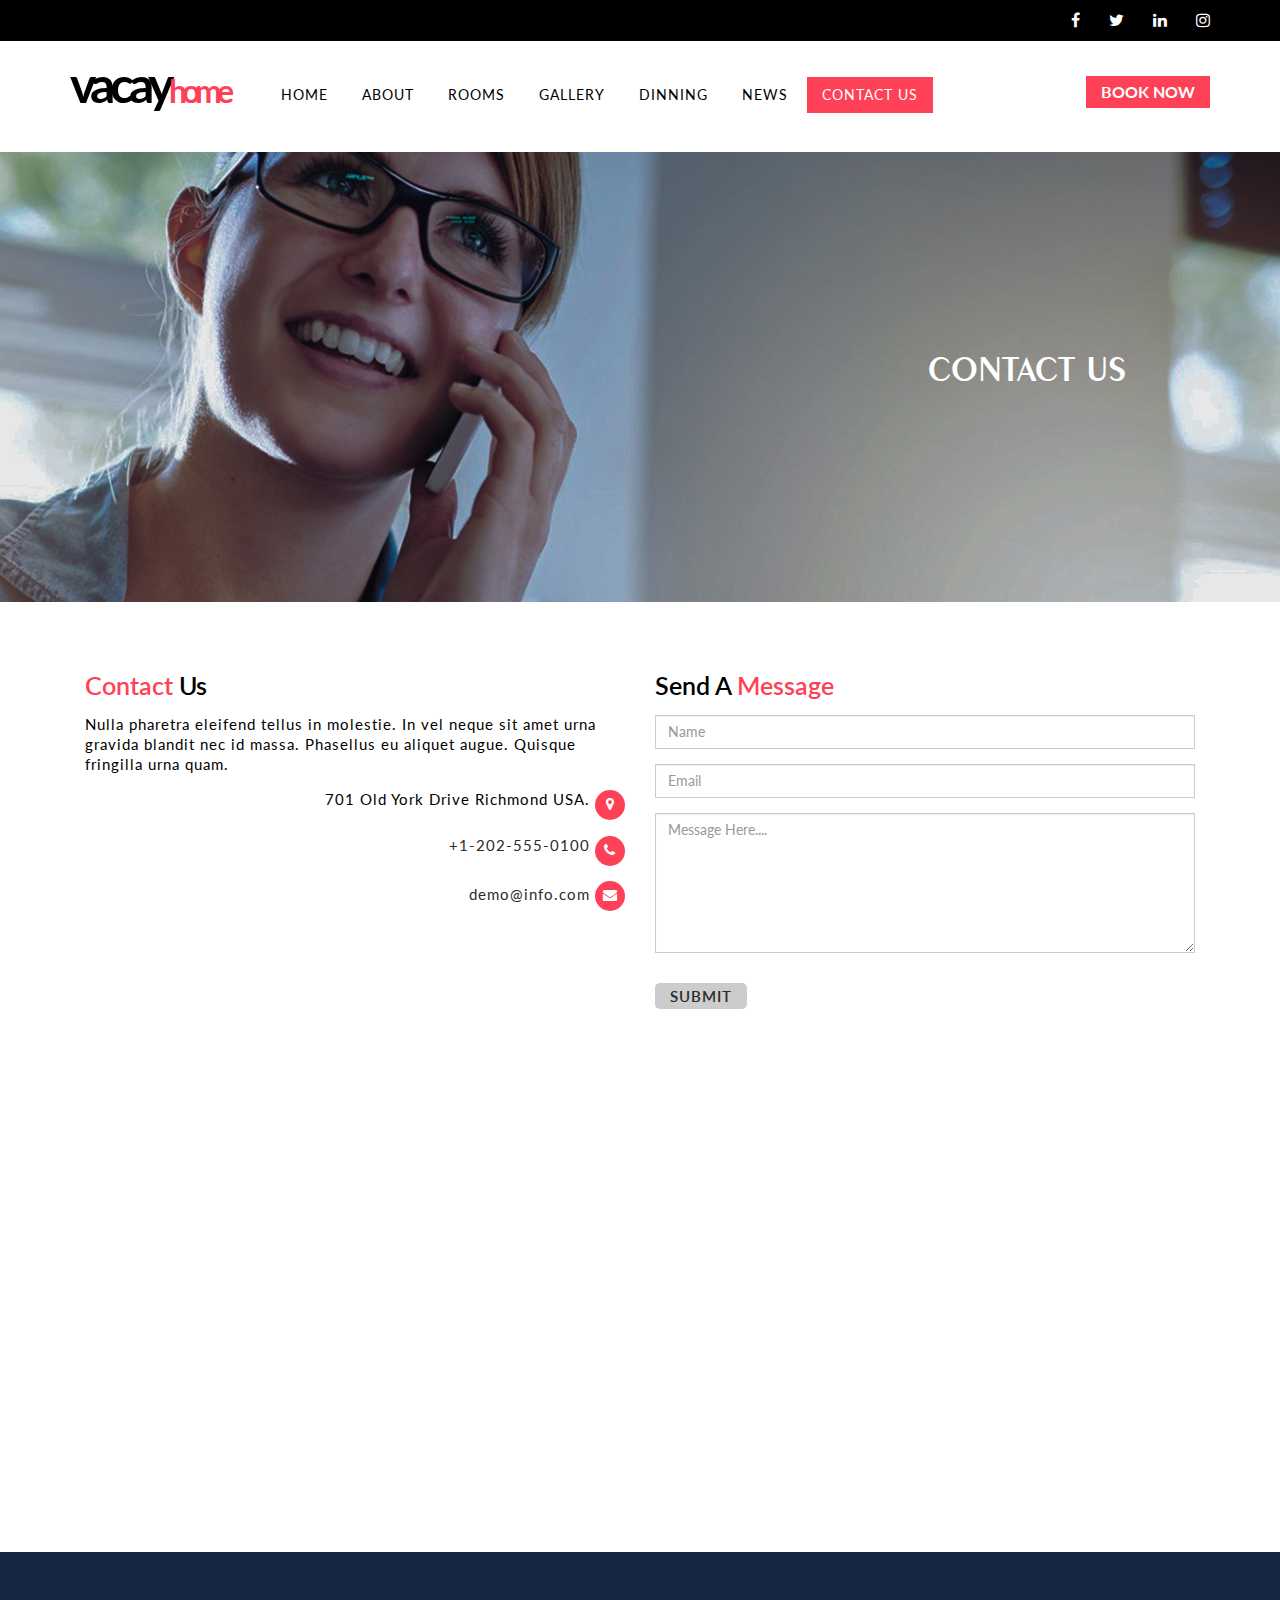
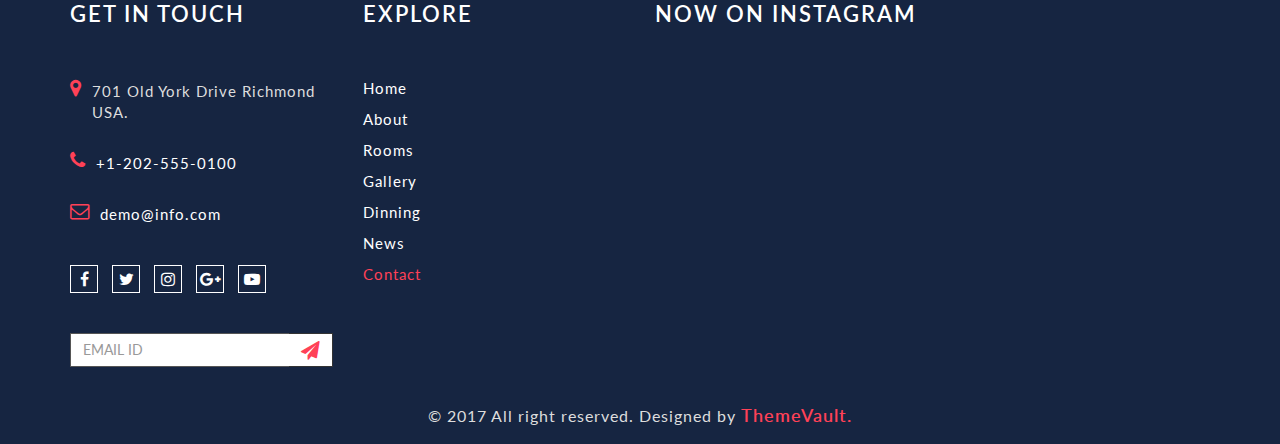
<file: contact.html>
<!--Template Name: vacayhome
File Name: contact.html
Author Name: ThemeVault
Author URI: http://www.themevault.net/
License URI: http://www.themevault.net/license/-->

<!DOCTYPE html>
<html lang="en">
    <head>
        <meta charset="utf-8">
        <meta http-equiv="X-UA-Compatible" content="IE=edge">
        <meta name="viewport" content="width=device-width, initial-scale=1.0">
        <link rel="icon" href="images/icons/favicon.png"/>
        <title>vacayhome</title>

        <!-- Bootstrap core CSS -->
        <link href="css/bootstrap.min.css" rel="stylesheet">
        <link href="font-awesome/css/font-awesome.min.css" rel="stylesheet" type="text/css" />
        <!-- Custom styles for this template -->
        <link href="css/style.css" rel="stylesheet">
        <link href="fonts/antonio-exotic/stylesheet.css" rel="stylesheet">
        <link rel="stylesheet" href="css/lightbox.min.css">
        <link href="css/responsive.css" rel="stylesheet">
        <script src="js/jquery.min.js" type="text/javascript"></script>
        <script src="js/bootstrap.min.js" type="text/javascript"></script>
        <script src="js/lightbox-plus-jquery.min.js" type="text/javascript"></script>
        <script src="js/instafeed.min.js" type="text/javascript"></script>
        <script src="js/custom.js" type="text/javascript"></script>
    </head>
    <body>
        <div id="page">
            <!---header top---->
            <div class="top-header">
                <div class="container">
                    <div class="row">
                        <div class="col-md-6">

                        </div>
                        <div class="col-md-6"><div class="social-grid">
                                <ul class="list-unstyled text-right">
                                    <li><a><i class="fa fa-facebook"></i></a></li>
                                    <li><a><i class="fa fa-twitter"></i></a></li>
                                    <li><a><i class="fa fa-linkedin"></i></a></li>
                                    <li><a><i class="fa fa-instagram"></i></a></li>
                                </ul>
                            </div></div>
                    </div>
                </div>
            </div>
            <!--header--->
            <header class="header-container">
                <div class="container">
                    <div class="top-row">
                        <div class="row">
                            <div class="col-md-2 col-sm-6 col-xs-6">
                                <div id="logo">
                                    <!--<a href="index.html"><img src="images/logo.png" alt="logo"></a>-->
                                    <a href="index.html"><span>vacay</span>home</a>
                                </div>                       
                            </div>
                            <div class="col-sm-6 visible-sm">
                                <div class="text-right"><button type="button" class="book-now-btn">Book Now</button></div>
                            </div>
                            <div class="col-md-8 col-sm-12 col-xs-12 remove-padd">
                                <nav class="navbar navbar-default">
                                    <div class="navbar-header page-scroll">
                                        <button data-target=".navbar-ex1-collapse" data-toggle="collapse" class="navbar-toggle" type="button">
                                            <span class="sr-only">Toggle navigation</span>
                                            <span class="icon-bar"></span>
                                            <span class="icon-bar"></span>
                                            <span class="icon-bar"></span>
                                        </button>

                                    </div>
                                    <div class="collapse navigation navbar-collapse navbar-ex1-collapse remove-space">
                                        <ul class="list-unstyled nav1 cl-effect-10">
                                            <li><a data-hover="Home" href="index.html"><span>Home</span></a></li>
                                            <li><a data-hover="About" href="about.html"><span>About</span></a></li>
                                            <li><a data-hover="Rooms" href="rooms.html"><span>Rooms</span></a></li>
                                            <li><a data-hover="Gallery"  href="gallery.html"><span>Gallery</span></a></li>
                                            <li><a data-hover="Dinning" href="dinning.html"><span>Dinning</span></a></li>
                                            <li><a data-hover="News" href="news.html"><span>News</span></a></li>
                                            <li><a data-hover="Contact Us" class="active"><span>contact Us</span></a></li>
                                        </ul>
                                    </div>
                                </nav>
                            </div>
                            <div class="col-md-2  col-sm-4 col-xs-12 hidden-sm">
                                <div class="text-right"><button type="button" class="book-now-btn">Book Now</button></div>
                            </div>
                        </div>
                    </div>
                </div>
            </header>


            <!--end-->
            <section class="image-head-wrapper" style="background-image: url('images/banner4.jpg');">
                <div class="inner-wrapper">
                    <h1>Contact Us</h1>
                </div>
            </section>
            <div class="clearfix"></div>


            <section class="contact-block">
                <div class="container">
                    <div class="col-md-6 contact-left-block">
                        <h3><span>Contact </span>Us</h3>
                        <p class="text-left">Nulla pharetra eleifend tellus in molestie. In vel neque sit amet urna gravida blandit nec id massa. Phasellus eu aliquet augue. Quisque fringilla urna quam.</p>
                        <p class="text-right">701 Old York Drive Richmond USA. <i class="fa fa-map-marker fa-lg"></i></p>
                        <p class="text-right"><a href="tel:+1-202-555-0100"> +1-202-555-0100 <i class="fa fa-phone fa-lg"></i></a></p>
                        <p class="text-right"><a href="mailto:demo@info.com"> demo@info.com <i class="fa fa-envelope"></i></a></p>
                    </div>
                    <div class="col-md-6 contact-form">
                        <h3>Send a <span>Message</span></h3>
                        <form action="#" method="post">
                            <input type="text" class="form-control" name="Name" placeholder="Name" required="">
                            <input type="email" class="form-control" name="Email" placeholder="Email" required="">
                            <textarea class="form-control" name="Message" placeholder="Message Here...." required=""></textarea>
                            <input type="submit" class="submit-btn" value="Submit">
                        </form>
                    </div>
                    <div class="clearfix"></div>
                </div>
            </section>

            <!---map--->
            <section class="offspace-70">
                <div class="map">
                    <div class="container">
                        <iframe src="https://www.google.com/maps/embed?pb=!1m18!1m12!1m3!1d101257.12284776446!2d-77.56330202084071!3d37.52477641775529!2m3!1f0!2f0!3f0!3m2!1i1024!2i768!4f13.1!3m3!1m2!1s0x89b111095799c9ed%3A0xbfd83e6de2423cc5!2sRichmond%2C+VA%2C+USA!5e0!3m2!1sen!2sin!4v1488891294599"  frameborder="0" style="border:0; width: 100%; height: 400px" allowfullscreen></iframe>
                    </div>
                </div>
            </section>
            <!---footer--->
            <footer>
                <div class="container">
                    <div class="row">
                        <div class="col-md-3 col-sm-6 col-xs-12 width-set-50">
                            <div class="footer-details">
                                <h4>Get in touch</h4>
                                <ul class="list-unstyled footer-contact-list">
                                    <li>
                                        <i class="fa fa-map-marker fa-lg"></i>
                                        <p> 701 Old York Drive Richmond USA.</p>
                                    </li>
                                    <li>
                                        <i class="fa fa-phone fa-lg"></i>
                                        <p><a href="tel:+1-202-555-0100"> +1-202-555-0100</a></p>
                                    </li>
                                    <li>
                                        <i class="fa fa-envelope-o fa-lg"></i>
                                        <p><a href="mailto:demo@info.com"> demo@info.com</a></p>
                                    </li>
                                </ul>
                                <div class="footer-social-icon">
                                    <a href="#"><i class="fa fa-facebook"></i></a>
                                    <a href="#"><i class="fa fa-twitter"></i></a>                           
                                    <a href="#"><i class="fa fa-instagram"></i></a>
                                    <a href="#"><i class="fa fa-google-plus"></i></a>
                                    <a href="#"><i class="fa fa-youtube-play"></i></a>
                                </div>
                                <div class="input-group" id="subscribe">
                                    <input type="text" class="form-control subscribe-box" value="" name="subscribe" placeholder="EMAIL ID">
                                    <span class="input-group-btn">
                                        <button type="button" class="btn subscribe-button"><i class="fa fa-paper-plane fa-lg"></i></button>
                                    </span>
                                </div>
                            </div>
                        </div>
                        <div class="col-md-3 col-sm-6 col-xs-12 width-50 width-set-50">
                            <div class="footer-details">
                                <h4>explore</h4>
                                <ul class="list-unstyled footer-links">
                                    <li><a href="index.html">Home</a></li>
                                    <li><a href="about.html">About</a></li>
                                    <li><a href="rooms.html">Rooms</a></li>
                                    <li><a href="gallery.html">Gallery</a></li>
                                    <li><a href="#">Dinning</a></li>
                                    <li> <a href="news.html">News</a></li>
                                    <li class="active"> <a href="contact.html">Contact</a></li>
                                </ul>
                            </div>
                        </div>
                        <div class="col-md-6 col-sm-6 col-xs-12">
                            <div class="footer-details">
                                <h4>Now On Instagram</h4>
                                <div class="row">
                                    <div class="instagram-images">
                                        <div id="instafeed"></div>
                                    </div>
                                </div>
                            </div>
                        </div>
                    </div>

                    <div class="copyright">
                        &copy; 2017 All right reserved. Designed by <a href="http://www.themevault.net/" target="_blank">ThemeVault.</a>
                    </div>

                </div>
            </footer>

            <!--back to top--->
            <a style="display: none;" href="javascript:void(0);" class="scrollTop back-to-top" id="back-to-top">
                <span><i aria-hidden="true" class="fa fa-angle-up fa-lg"></i></span>
                <span>Top</span>
            </a>

        </div>
    </body>
</html>
</file>
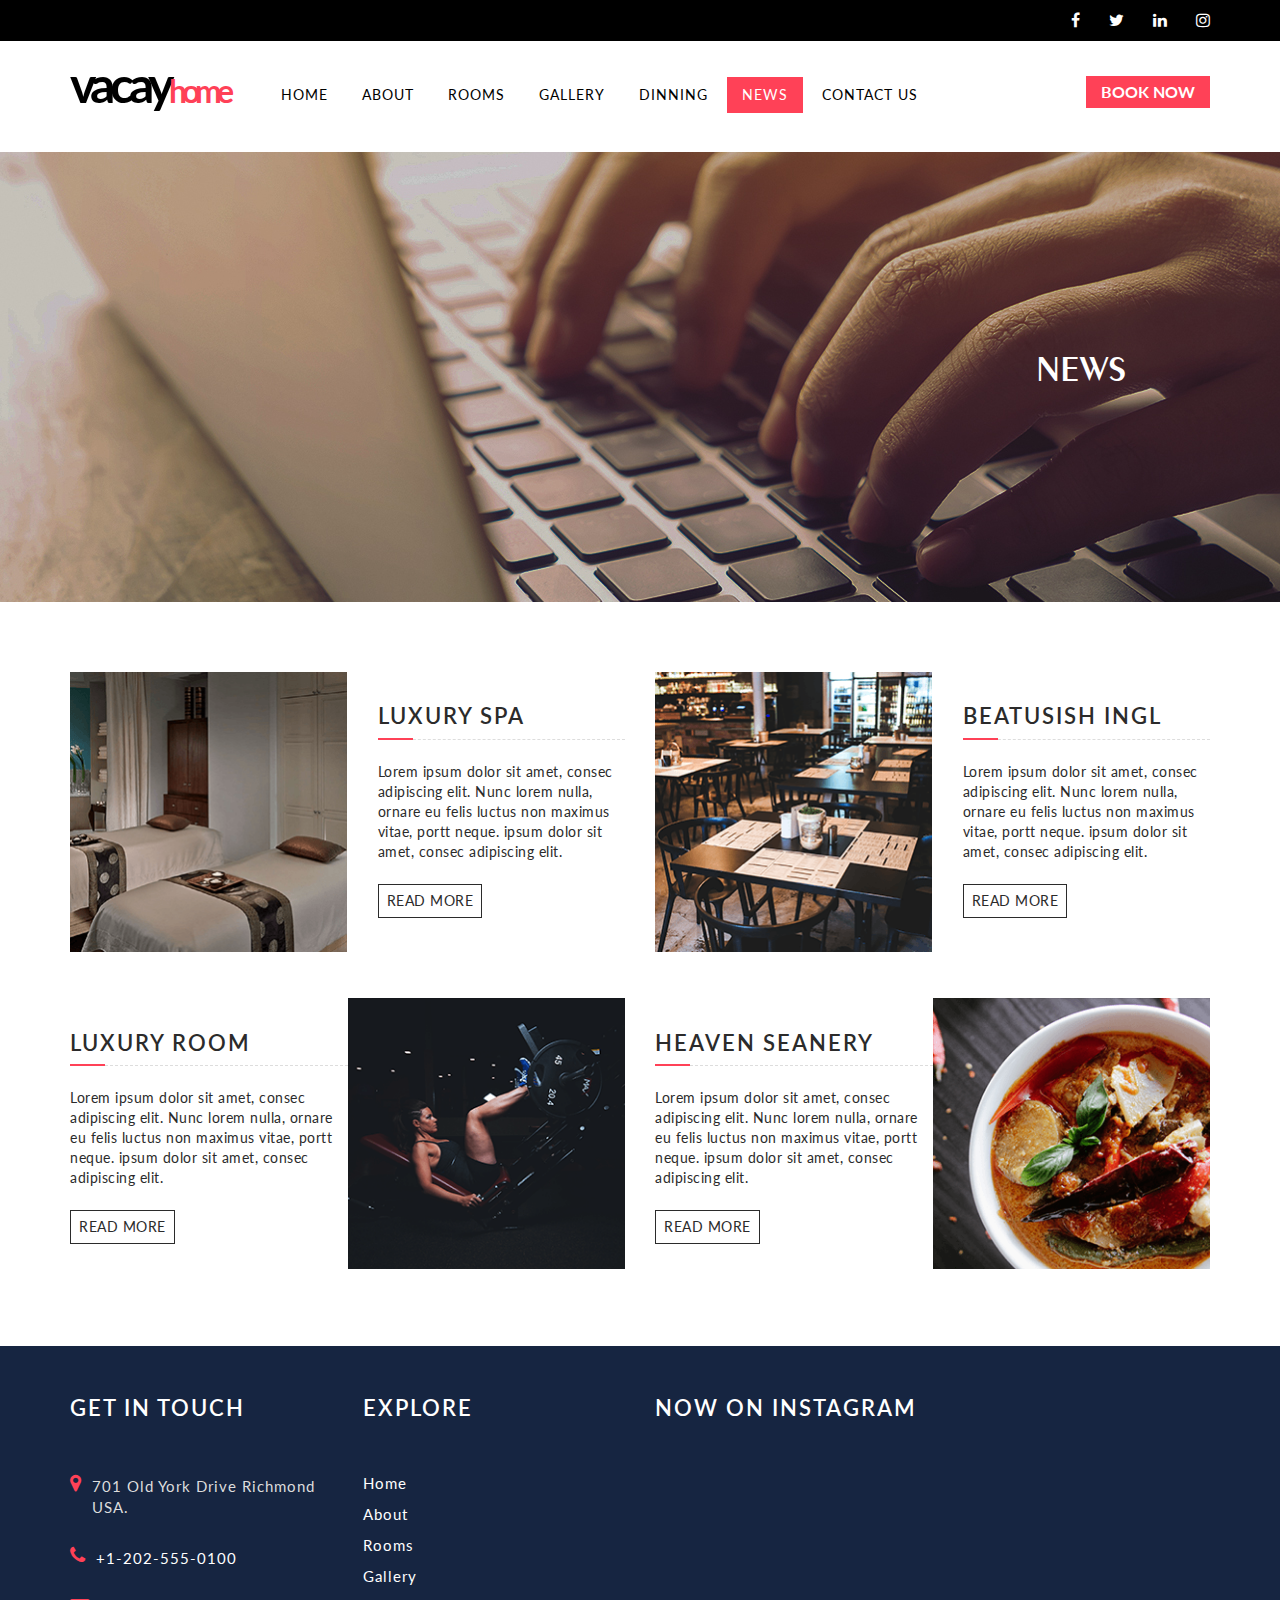
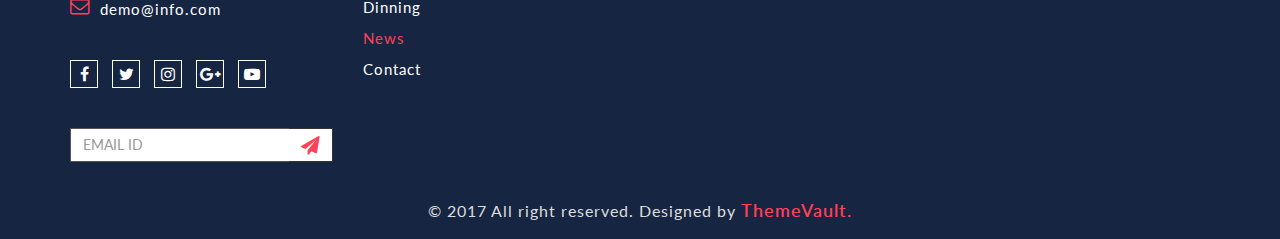
<file: news.html>
<!--Template Name: vacayhome
File Name: news.html
Author Name: ThemeVault
Author URI: http://www.themevault.net/
License URI: http://www.themevault.net/license/-->

<!DOCTYPE html>
<html lang="en">
    <head>
        <meta charset="utf-8">
        <meta http-equiv="X-UA-Compatible" content="IE=edge">
        <meta name="viewport" content="width=device-width, initial-scale=1.0">
        <link rel="icon" href="images/icons/favicon.png"/>
        <title>vacayhome</title>

        <!-- Bootstrap core CSS -->
        <link href="css/bootstrap.min.css" rel="stylesheet">
        <link href="font-awesome/css/font-awesome.min.css" rel="stylesheet" type="text/css" />
        <!-- Custom styles for this template -->
        <link href="css/style.css" rel="stylesheet">
        <link href="fonts/antonio-exotic/stylesheet.css" rel="stylesheet">
        <link rel="stylesheet" href="css/lightbox.min.css">
        <link href="css/responsive.css" rel="stylesheet">
        <script src="js/jquery.min.js" type="text/javascript"></script>
        <script src="js/bootstrap.min.js" type="text/javascript"></script>
        <script src="js/lightbox-plus-jquery.min.js" type="text/javascript"></script>
        <script src="js/instafeed.min.js" type="text/javascript"></script>
        <script src="js/custom.js" type="text/javascript"></script>
    </head>
    <body>
        <div id="page">
            <!---header top---->
            <div class="top-header">
                <div class="container">
                    <div class="row">
                        <div class="col-md-6">

                        </div>
                        <div class="col-md-6"><div class="social-grid">
                                <ul class="list-unstyled text-right">
                                    <li><a><i class="fa fa-facebook"></i></a></li>
                                    <li><a><i class="fa fa-twitter"></i></a></li>
                                    <li><a><i class="fa fa-linkedin"></i></a></li>
                                    <li><a><i class="fa fa-instagram"></i></a></li>
                                </ul>
                            </div></div>
                    </div>
                </div>
            </div>
            <!--header--->
            <header class="header-container">
                <div class="container">
                    <div class="top-row">
                        <div class="row">
                            <div class="col-md-2 col-sm-6 col-xs-6">
                                <div id="logo">
                                    <!--<a href="index.html"><img src="images/logo.png" alt="logo"></a>-->
                                    <a href="index.html"><span>vacay</span>home</a>
                                </div>                       
                            </div>
                            <div class="col-sm-6 visible-sm">
                                <div class="text-right"><button type="button" class="book-now-btn">Book Now</button></div>
                            </div>
                            <div class="col-md-8 col-sm-12 col-xs-12 remove-padd">
                                <nav class="navbar navbar-default">
                                    <div class="navbar-header page-scroll">
                                        <button data-target=".navbar-ex1-collapse" data-toggle="collapse" class="navbar-toggle" type="button">
                                            <span class="sr-only">Toggle navigation</span>
                                            <span class="icon-bar"></span>
                                            <span class="icon-bar"></span>
                                            <span class="icon-bar"></span>
                                        </button>

                                    </div>
                                    <div class="collapse navigation navbar-collapse navbar-ex1-collapse remove-space">
                                        <ul class="list-unstyled nav1 cl-effect-10">
                                            <li><a  data-hover="Home" href="index.html"><span>Home</span></a></li>
                                            <li><a data-hover="About"  href="about.html"><span>About</span></a></li>
                                            <li><a data-hover="Rooms" href="rooms.html"><span>Rooms</span></a></li>
                                            <li><a data-hover="Gallery"  href="gallery.html"><span>Gallery</span></a></li>
                                            <li><a data-hover="Dinning" href="dinning.html"><span>Dinning</span></a></li>
                                            <li><a data-hover="News" class="active"><span>News</span></a></li>
                                            <li><a data-hover="Contact Us" href="contact.html"><span>contact Us</span></a></li>
                                        </ul>
                                    </div>
                                </nav>
                            </div>
                            <div class="col-md-2  col-sm-4 col-xs-12 hidden-sm">
                                <div class="text-right"><button type="button" class="book-now-btn">Book Now</button></div>
                            </div>
                        </div>
                    </div>
                </div>
            </header>


            <!--end-->
            <section class="image-head-wrapper" style="background-image: url('images/banner5.jpg');">
                <div class="inner-wrapper">
                    <h1>News</h1>
                </div>
            </section>
            <div class="clearfix"></div>

            <section class="resort-overview-block">
                <div class="container">
                    <div class="row">
                        <div class="col-md-6 col-sm-12 col-xs-12 remove-padd-right">
                            <div class="side-A">
                                <div class="product-thumb">
                                    <div class="image">
                                        <a href="single-blog.html"><img alt="image" class="img-responsive" src="images/category1.png"></a>
                                    </div>
                                </div>
                            </div>
                            <div class="side-B">
                                <div class="product-desc-side">
                                    <h3><a href="single-blog.html">luxury spa</a></h3>
                                    <p>Lorem ipsum dolor sit amet, consec adipiscing elit. Nunc lorem nulla, ornare eu felis luctus non maximus vitae, portt neque. ipsum dolor sit amet, consec adipiscing elit.</p>
                                    <div class="links"><a href="single-blog.html">Read more</a></div>
                                </div>
                            </div>
                        </div>
                        <div class="clear"></div>
                        <div class="col-md-6 col-sm-12 col-xs-12 remove-padd-left">
                            <div class="side-A">
                                <div class="product-thumb">
                                    <div class="image">
                                        <a href="single-blog.html"><img src="images/category2.png" class="img-responsive" alt="image"></a>
                                    </div>
                                </div>
                            </div>
                            <div class="side-B">
                                <div class="product-desc-side">
                                    <h3><a href="single-blog.html">Beatusish ingl</a></h3>
                                    <p>Lorem ipsum dolor sit amet, consec adipiscing elit. Nunc lorem nulla, ornare eu felis luctus non maximus vitae, portt neque. ipsum dolor sit amet, consec adipiscing elit.</p>
                                    <div class="links"><a href="single-blog.html">Read more</a></div>
                                </div>
                            </div>
                        </div>
                        <div class="clear"></div>
                        <div class="col-md-12 offspace-45"></div>
                        <div class="col-md-6 col-sm-12 col-xs-12 remove-padd-right">
                            <div class="side-A">
                                <div class="product-desc-side">
                                    <h3><a href="single-blog.html">luxury room</a></h3>
                                    <p>Lorem ipsum dolor sit amet, consec adipiscing elit. Nunc lorem nulla, ornare eu felis luctus non maximus vitae, portt neque. ipsum dolor sit amet, consec adipiscing elit.</p>
                                    <div class="links"><a href="single-blog.html">Read more</a></div>
                                </div>
                            </div>

                            <div class="side-B">
                                <div class="product-thumb">
                                    <div class="image txt-rgt">
                                        <a class="arrow-left" href="single-blog.html"><img alt="imaga" class="img-responsive" src="images/category3.png"></a>
                                    </div>
                                </div>
                            </div>
                        </div>
                        <div class="clear"></div>
                        <div class="col-md-6 col-sm-12 col-xs-12 remove-padd-left">
                            <div class="side-A">
                                <div class="product-desc-side">
                                    <h3><a href="single-blog.html">heaven seanery</a></h3>
                                    <p>Lorem ipsum dolor sit amet, consec adipiscing elit. Nunc lorem nulla, ornare eu felis luctus non maximus vitae, portt neque. ipsum dolor sit amet, consec adipiscing elit.</p>
                                    <div class="links"><a href="single-blog.html">Read more</a></div>
                                </div>
                            </div>

                            <div class="side-B">
                                <div class="product-thumb txt-rgt">
                                    <div class="image">
                                        <a class="arrow-left" href="single-blog.html"><img alt="imaga" class="img-responsive" src="images/category4.png"></a>
                                    </div>
                                </div>
                            </div>
                        </div>
                        <div class="clearfix"></div>

                    </div>
                </div>
            </section>

            <!---footer--->
            <footer>
                <div class="container">
                    <div class="row">
                        <div class="col-md-3 col-sm-6 col-xs-12 width-set-50">
                            <div class="footer-details">
                                <h4>Get in touch</h4>
                                <ul class="list-unstyled footer-contact-list">
                                    <li>
                                        <i class="fa fa-map-marker fa-lg"></i>
                                        <p>701 Old York Drive Richmond USA.</p>
                                    </li>
                                    <li>
                                        <i class="fa fa-phone fa-lg"></i>
                                        <p><a href="tel:+1-202-555-0100"> +1-202-555-0100</a></p>
                                    </li>
                                    <li>
                                        <i class="fa fa-envelope-o fa-lg"></i>
                                        <p><a href="mailto:demo@info.com"> demo@info.com</a></p>
                                    </li>
                                </ul>
                                <div class="footer-social-icon">
                                    <a href="#"><i class="fa fa-facebook"></i></a>
                                    <a href="#"><i class="fa fa-twitter"></i></a>                           
                                    <a href="#"><i class="fa fa-instagram"></i></a>
                                    <a href="#"><i class="fa fa-google-plus"></i></a>
                                    <a href="#"><i class="fa fa-youtube-play"></i></a>
                                </div>
                                <div class="input-group" id="subscribe">
                                    <input type="text" class="form-control subscribe-box" value="" name="subscribe" placeholder="EMAIL ID">
                                    <span class="input-group-btn">
                                        <button type="button" class="btn subscribe-button"><i class="fa fa-paper-plane fa-lg"></i></button>
                                    </span>
                                </div>
                            </div>
                        </div>
                        <div class="col-md-3 col-sm-6 col-xs-12 width-50 width-set-50">
                            <div class="footer-details">
                                <h4>explore</h4>
                                <ul class="list-unstyled footer-links">
                                    <li><a href="index.html">Home</a></li>
                                    <li><a href="about.html">About</a></li>
                                    <li><a href="rooms.html">Rooms</a></li>
                                    <li><a href="gallery.html">Gallery</a></li>
                                    <li><a href="#">Dinning</a></li>
                                    <li class="active"> <a href="news.html">News</a></li>
                                    <li> <a href="contact.html">Contact</a></li>
                                </ul>
                            </div>
                        </div>
                        <div class="col-md-6 col-sm-6 col-xs-12">
                            <div class="footer-details">
                                <h4>Now On Instagram</h4>
                                <div class="row">
                                    <div class="instagram-images">
                                        <div id="instafeed"></div>
                                    </div>
                                </div>
                            </div>
                        </div>
                    </div>

                    <div class="copyright">
                        &copy; 2017 All right reserved. Designed by <a href="http://www.themevault.net/" target="_blank">ThemeVault.</a>
                    </div>

                </div>
            </footer>

            <!--back to top--->
            <a style="display: none;" href="javascript:void(0);" class="scrollTop back-to-top" id="back-to-top">
                <span><i aria-hidden="true" class="fa fa-angle-up fa-lg"></i></span>
                <span>Top</span>
            </a>

        </div>
    </body>
</html>
</file>
<file: css/style.css>
/*
Template Name: vacayhome
File Name: style.css
Author Name: ThemeVault
Author URI: http://www.themevault.net/
License URI: http://www.themevault.net/license/
*/

/*@import url('https://fonts.googleapis.com/css?family=Cabin:400,500,600,700');*/
@import url('https://fonts.googleapis.com/css?family=Lato:400,700,900');

html, body {
    height: 100%;
    margin: 0;
    padding: 0;
}
body {
    background-color: #fff;
    color: #2b2b2b;
    /*font-family: 'Cabin', sans-serif;*/
    font-family: 'Lato', sans-serif;
    font-size: 14px;
    line-height: 16px;
    min-width: 320px;
    /*overflow: hidden;*/
    width: 100%;
}
* {
    margin: 0;
    padding: 0;
}
h1,h2,h3,h4,h5,h6,p{
    margin: 0
}

html, html a {
    -webkit-font-smoothing: antialiased;
    text-shadow: 1px 1px 1px rgba(0,0,0,0.004);
}
a, button {
    text-decoration: none;
    cursor: pointer;
}
a{
    color: #2b2b2b;
}
a, a:hover, a:focus, button:hover, button:focus {
    outline: 0 none !important;
    text-decoration: none;
}
a:focus ,a:hover{
    color: #ff4157;
}
ul{
    margin: 0;
    padding: 0;
}

#page{
    overflow: hidden;
}

.remove-padd{
    padding-left: 0;
    padding-right: 0;
}
.offspace-15{
    margin-top: 15px;
}
.offspace-45{
    margin-top: 45px;
}
/*top header*/
.top-header {
    background: #000 none repeat scroll 0 0;
    padding: 12px 0;
}

.social-grid li a {
    color: #fff;
    display: inline-block;
    font-size: 16px;
    text-align: center;
}
.social-grid li a:hover{
    color: #ff4157;
}
.social-grid li + li{
    margin-left: 25px;
}
.info-block{
    color: #fff;
}
.info-block .fa {
    margin-right: 15px;
}
/*navbar*/
.navbar-default {
    background-color: rgba(0,0,0,0);
    border-color: rgba(0,0,0,0);
}
.navbar{
    min-height: 35px;
    margin-bottom: 0;
}
.navigation .nav1 li {
    display: inline;
    position: relative;
}

/*.navigation .nav1 li a {
    color: #000;
    display: inline-block;
    font-size: 14px;
    font-weight: 400;
    letter-spacing: 1px;
    text-transform: uppercase;
}*/

/*carousel*/

#myCarousel1 .carousel-caption {
    bottom: auto;
    color: #fff;
    left: 50%;
    position: absolute;
    right: auto;
    text-align: center;
    text-shadow: 0 1px 2px rgba(0, 0, 0, 0.6);
    top: 50%;
    transform: translate(-50%, -50%);
    width: 100%;
    z-index: 0;
}
#myCarousel1 .carousel-caption h1 {
    color: #fff;
    font-family: "exotc350_dmbd_btdemi-bold";
    font-size: 85px;
    letter-spacing: 2px;

    text-transform: capitalize;
}

/*common*/
.service-block, .gallery-block, .vacation-offer-block, .resort-overview-block, .blog-block, .blog-block-slider, .about-block, .contact-block, .blog{
    padding: 70px 0 0 0;
}

/*social link*/
.social-grid ul li{
    display: inline;
}
.top-row{
    padding: 35px 0;
}
#logo > a {
    color: #ff4157;
    font-size: 32px;
    font-weight: 700;
    letter-spacing: -5px;
}
#logo > a span {
    color: #000;
    font-size: 50px;
}
.book-now-btn {
    background: #ff4157 none repeat scroll 0 0;
    border: medium none;
    color: #fff;
    font-size: 16px;
    font-weight: 700;
    letter-spacing: 0;
    padding: 8px 15px;
    text-transform: uppercase;
}
.book-now-btn:hover, .vacation-offer-details .btn.btn-default:hover{
    background: #162541;
}

.cl-effect-10 a::before, .cl-effect-10 a.active::before {
    background: #ff4157;
    color: #fff;
    content: attr(data-hover);
    height: 100%;
    left: 0;
    padding: 10px 15px;
    position: absolute;
    top: 0;
    transition: transform 0.3s ease 0s;
    width: 100%;
    z-index: -1;
}
.cl-effect-10 a.active::before{
    z-index: 1;

}
.cl-effect-10 a:hover span, .cl-effect-10 a:focus span {
    transform: translateX(100%);
}
.cl-effect-10 a:hover::before, .cl-effect-10 a:focus::before {
    transform: translateX(0%);
}
.cl-effect-10 a.active{
    color: #ff;
}
.cl-effect-10 {
    position: relative;
    z-index: 1;
}
.cl-effect-10 a {
    overflow: hidden;
    color: #000;
    display: inline-block;
    font-size: 14px;
    font-weight: 400;
    letter-spacing: 1px;
    /*margin: 15px 25px;*/
    outline: none;
    position: relative;
    text-decoration: none;
    text-transform: uppercase;
}
.cl-effect-10 a span {
    background: #fff none repeat scroll 0 0;
    display: block;
    padding: 10px 15px;
    transition: transform 0.3s ease 0s;
}
/*service block*/
.service-image {
    border: 2px solid #ddd;
    border-radius: 50%;
    display: inline-block;
    padding: 35px;
    background: #ddd;
}
.service-details h4 {
    font-size: 18px;
    font-weight: 500;
    letter-spacing: 1px;
    margin-top: 55px;
    text-transform: uppercase;
}
.gallery-front .gallery-image {
    position: relative;
    max-width: 263px;
    margin-right: auto;
    margin-left: auto;
}
.instagram-images .gallery-image{
    max-width: 171px;
    margin-left: auto;
    margin-right: auto;
    position: relative;
}
.gallery-image .overlay {
    background-color: rgba(0, 0, 0, 0.5);
    height: 100%;
    left: 0;
    opacity: 0;
    overflow: hidden;
    position: absolute;
    top: 0;
    transition: all 0.4s ease-in-out 0s;
    width: 100%;
}
.gallery-image:hover .overlay {
    opacity: 1;
}
.gallery-image:hover p {
    bottom: 50px;
}
.overlay .info > i {
    color: #fff;
    font-size: 25px;
}
/*.gallery-image a.info {
    color: #fff;
    display: flex;
    flex-direction: column;
    font-size: 22px;
    font-weight: 600;
    height: 100%;
    justify-content: center;
    letter-spacing: 5px;
    opacity: 1;
    position: absolute;
    text-align: center;
    text-decoration: none;
    text-transform: uppercase;
    transition: all 0.2s ease-in-out 0s;
    width: 100%;
}*/
.gallery-image img {
    margin-left: auto;
    margin-right: auto;
}
.gallery-image a.info {
    color: #fff;
    font-size: 22px;
    font-weight: 600;
    left: 50%;
    letter-spacing: 5px;
    opacity: 1;
    position: absolute;
    text-align: center;
    text-decoration: none;
    text-transform: uppercase;
    top: 50%;
    transform: translate(-50%, -50%);
    transition: all 0.2s ease-in-out 0s;
}
.gallery-image a.info:hover, .gallery-image a.info > i:hover{
    color: #e01931;
}
.overlay p {
    bottom: 0;
    font-size: 17px;
    font-weight: 600;
    left: 25%;
    letter-spacing: 2px;
    position: absolute;
    text-transform: uppercase;
    transition: bottom 0.9s ease 0s;
}
.overlay p a{
    color: #fff;
}
.overlay p a:hover{
    color: #ff4157;
}
.vacation-offer-bgbanner {
    background: rgba(0, 0, 0, 0) url("../images/vacation-banner.png") no-repeat scroll center center / cover ;
    color: #fff;
    position: relative;
    padding: 65px;
}
.vacation-offer-bgbanner::before {
    background: rgba(0, 0, 0, 0.7) none repeat scroll 0 0;
    content: "";
    display: block;
    height: 100%;
    left: -50%;
    position: absolute;
    top: 0;
    transform: skewX(-30deg);
    width: 100%;
}
.vacation-offer-details > h1 {
    font-size: 30px;
    font-weight: 600;
    letter-spacing: 3px;
    margin-bottom: 25px;
    text-transform: uppercase;
}
.vacation-offer-details .btn.btn-default {
    background: #ff4157 none repeat scroll 0 0;
    border: medium none;
    border-radius: 0;
    color: #fff;
    font-size: 16px;
    letter-spacing: 2px;
    margin-top: 35px;
    padding: 8px 12px;
    text-shadow: 0 0 0;
    text-transform: capitalize;
}
.side-A{
    float: left;
    width: 50%;
}
.side-B{
    float: right;
    width: 50%;
}
.image img {
    margin-left: auto;
    margin-right: auto;
}
.product-desc-side {
    display: flex;
    flex-direction: column;
    font-size: 14px;
    height: 278px;
    justify-content: center;
    letter-spacing: 0.5px;
    line-height: 20px;
    padding: 0 0 0 30px;
    text-align: left;
}
.product-desc-side h3 {
    border-bottom: 1px dashed #ddd;
    font-size: 22px;
    font-weight: 600;
    letter-spacing: 2px;
    padding-bottom: 10px;
    position: relative;
    text-transform: uppercase;
}
.product-desc-side h3::before {
    background: #ff4157;
    bottom: -1px;
    content: "";
    height: 2px;
    left: 0;
    position: absolute;
    width: 35px;
    transition: width 0.9s;
}
.product-desc-side:hover h3:before{
    width: 100%;
}
.product-desc-side > p {
    margin: 22px 0;
}
.links > a , .event-blog-details a.btn-default{
    border: 1px solid;
    display: inline-block;
    padding: 6px 8px;
    text-transform: uppercase;
    border-radius: 0;
}
.links > a:hover, .event-blog-details a.btn-default:hover{
    background: #ff4157;
    border-color: #ff4157;
    color: #fff;
}
.side-A .product-desc-side {
    padding: 0;
}
/*blog event block*/
.event-blog-details > h4 {
    font-weight: 600;
    letter-spacing: 2px;
    margin-bottom: 15px;
    text-transform: uppercase;
}
.event-blog-details > p {
    font-size: 14.5px;
    letter-spacing: 1px;
    line-height: 23px;
    margin: 26px 0;
}
.event-blog-details h5 {
    color: #000;
    font-size: 14.5px;
    letter-spacing: 1px;
}
.event-blog-details h5 > a {
    margin-left: 5px;
}
.event-blog-details h5 a i {
    margin: 0 10px;
}
/*footer*/
footer {
    background: #162541 none repeat scroll 0 0;
    color: #ddd !important;
    margin-top: 70px;
    padding: 50px 0 20px;
}
.footer-details > h4 {
    font-size: 22px;
    font-weight: 600;
    letter-spacing: 2px;
    margin-bottom: 55px;
    text-transform: uppercase;
    color: #fff;
}
footer a{
    color: #fff;
}
.footer-contact-list i {
    color: #ff4157;
    float: left;
    margin-right: 10px;
}
.footer-contact-list p {
    overflow: hidden;
    line-height: 21px;
}
.footer-contact-list li {
    font-size: 14.5px;
    letter-spacing: 1px;
}
.footer-contact-list li + li {
    margin-top: 30px;
}
.footer-links li + li{
    margin-top: 15px;
}
.footer-links li {
    font-size: 14.5px;
    letter-spacing: 1px;
    text-transform: capitalize;
}
.footer-links li.active a{
    color: #ff4157;
}
.footer-social-icon {
    margin-top: 40px;
}
.footer-social-icon > a {
    border: 1px solid;
    display: inline-block;
    font-size: 16px;
    height: 28px;
    text-align: center;
    width: 28px;
}
.footer-social-icon > a i {
    line-height: 26px;
}
.footer-social-icon > a + a {
    margin-left: 10px;
}
#subscribe{
    margin-top: 40px;
}
#subscribe input {
    border: 1px solid;
    border-radius: 0;
    border-right: 0;
    box-shadow: none;
}
.btn.subscribe-button {
    -moz-border-bottom-colors: none;
    -moz-border-left-colors: none;
    -moz-border-right-colors: none;
    -moz-border-top-colors: none;
    background: rgba(0, 0, 0, 0) none repeat scroll 0 0;
    border-color: #333;
    border-image: none;
    border-radius: 0;
    border-style: solid solid solid none;
    border-width: 1px 1px 1px 0;
    color: #ff4157;
    background: #fff;
}
/*blog slider*/
.blog-box {
    background: #000 none repeat scroll 0 0;
    color: #fff;
    padding: 45px 110px;
    border-radius: 15px 15px 0 0;
}
.blog-box p::before {
    content: url("../images/icons/left-quotes-sign.png");
    left: 0;
    position: absolute;
    top: 0;
}
.blog-box p::after {
    content: url("../images/icons/left-quotes-sign.png");
    right: 0;
    position: absolute;
    bottom:  0;
    transform: scaleX(-1);
}
.blog-box > p {
    padding: 0 40px;
    position: relative;
}
.blog-box > p {
    font-size: 18px;
    font-style: italic;
    letter-spacing: 2px;
    line-height: 30px;
    padding: 0 40px;
    position: relative;
    text-align: center;
    padding-top: 10px;
    padding-bottom: 10px;
}
.blog-view-box {
    background: #ff4157 none repeat scroll 0 0;
    border-radius: 15px;
    color: #fff;
    margin-top: -15px;
    padding: 15px 110px;
}
.blog-view-box .media-body {
    vertical-align: middle;
}
.blog-view-box .media-body h3 {
    font-weight: 600;
    letter-spacing: 1px;
}
.blog-rev {
    font-size: 15px;
    letter-spacing: 1px;
}
/*carousel*/
.carousel-control.left, .carousel-control.right {
    background-image: none;
}
.carousel-control {
    opacity: 1;
}
#myCarousel2 .carousel-indicators li {
    background-color: #000;
    border: 1px solid #000;
    width: 140px;
}
#myCarousel2 .carousel-indicators .active {
    background-color: #ff4157;
    border-color: #ff4157;
    width: 140px;
}
#myCarousel2 .carousel-indicators {
    bottom: -55px;
}
#myCarousel2 .carousel-indicators li + li {
    margin-left: 15px;
}
.carousel-control {
    top: 50%;
}
.carousel-control:focus, .carousel-control:hover {
    opacity: 1;
}
#myCarousel1 .carousel-indicators .active{
    background: #ff4157;
    border-color: #ff4157;
}
/*back to top*/
#back-to-top {
    background: #ff4157;
    bottom: 40px;
    color: #fff;
    padding: 10px;
    position: fixed;
    right: 0;
    text-align: center;
    z-index: 9999;
    font-weight: 600;
    letter-spacing: 1px;
}
#back-to-top:hover{
    background: #c01b21;
}
#back-to-top > span {
    display: block;
}
/*navbar toggle*/
.navbar-toggle {
    background: #000;
    border: medium none;
    border-radius: 0;
    margin-top: -36px;
}
.navbar-toggle:hover, .navbar-default .navbar-toggle:focus, .navbar-default .navbar-toggle:hover {
    background: #ff4157 !important;
}
.navbar-default .navbar-toggle .icon-bar{
    background-color: #fff;
}
/*copyright*/
.copyright {
    font-size: 16px;
    letter-spacing: 1px;
    margin-top: 40px;
    text-align: center;
}
.copyright > a{
    color: #ff4157;
    font-weight: 600;
    font-size: 18px;
}
.copyright > a:hover{
    color: #fff;
}
/*rooms page*/
.bg-set-col{
    background: rgba(0,0,0,0.25);
    padding: 50px 0;
}
/*about page*/
.about-left p {
    color: #000000;
    font-size: 45px;
    font-weight: 100;
    line-height: 40px;
    text-transform: uppercase;
    width: 76%;
}
.about-right h3 {
    font-size: 26px;
    font-weight: 600;
    letter-spacing: 1px;
    margin-bottom: 15px;
}
.about-right > p {
    font-size: 15px;
    letter-spacing: 0.5px;
    line-height: 22px;
    margin-bottom: 15px;
}
.about-right li {
    position: relative;
    font-size: 14.8px;
    font-weight: 500;
    line-height: 30px;
    padding-left: 15px;
    font-family: 'Lato', sans-serif;
}

.about-right li:before{
    content: '';
    position: absolute;
    left: 0;
    top: 0;
    /*font-family: 'fontawesome';*/
    font-family: 'Lato', sans-serif;
    color: #ff4157;
    font-weight: 600;
}
.about-right span {
    color: #000;
    display: block;
    font-size: 20px;
    line-height: 24px;
    margin-top: 20px;
}

.about-right form{
  background-color: white;
}

/*contact*/
.contact-left-block > h3 , .contact-form > h3{
    color: #000;
    font-size: 25px;
    font-weight: 600;
    margin-bottom: 14px;
    text-transform: capitalize;
}
.contact-left-block > h3 > span, .contact-form > h3 > span{
    color: #ff4157;
}
.contact-left-block > p {
    color: #000;
    font-size: 15px;
    letter-spacing: 1px;
    line-height: 20px;
    margin-bottom: 15px;
}
.contact-left-block > p i {
    background: #ff4157 none repeat scroll 0 0;
    border-radius: 50%;
    color: #fff;
    height: 30px;
    line-height: 28px;
    text-align: center;
    width: 30px;
    font-size: 14px;
}
.contact-form form {
    margin-top: 15px;
}
.contact-form form .form-control {
    margin-bottom: 15px;
}
.form-control {
    border-radius: 0;
}
.submit-btn, .read-more-btn {
    background: rgba(0, 0, 0, 0) none repeat scroll 0 0;
    border: 1px solid;
    display: inline-block;
    font-size: 15px;
    font-weight: 600;
    letter-spacing: 1px;
    margin-top: 15px;
    padding: 6px 15px;
    text-transform: uppercase;
}
.submit-btn:hover, .read-more-btn:hover{
    background: #ff4157;
    border-color: #ff4157;
    color: #fff;
}
.contact-form form textarea{
    min-height: 140px;
}
.offspace-70{
    margin-top: 70px;
}
.hover-effect .gallery-image-list:hover img, .hover-effect .grid-item:hover img {
    animation: 1.5s ease 0s normal none 1 running flash;
    opacity: 0.6;
}
/*dinning*/
.blog-title-head {
    font-size: 25px;
    letter-spacing: 2px;
    margin: 0px 0 15px 0;
}
.blog-title-head > a{
    color: #000;

}
.blog-title-head > a:hover{

}
.blog-date {
    color: #000;
    font-size: 18px;
    letter-spacing: 1px;
    margin: 0;
}
.blog-desc {
    font-size: 15px;
    letter-spacing: 2px;
    line-height: 30px;
    margin: 40px 0;
    text-align: justify;
}
.user-info{
    margin-bottom: 15px;
}
.user-info > a{
    color: #ff4157;
}
.user-info > a:hover{
    color: #333;
}
.comment-form input, .comment-form textArea {
    margin-top: 15px;
}
.comment-form textArea{
    height: 140px;
}
.blog-list h4, .blog-list1 h4 {
    border-bottom: 2px solid #ff4157;
    font-size: 18px;
    font-weight: 600;
    letter-spacing: 1px;
    margin-bottom: 25px;
    margin-top: 20px;
    padding-bottom: 10px;
    text-transform: uppercase;
}
.blog-list ul li {
    border-bottom: 1px dashed #ddd;
    list-style: outside none none;
}
.blog-list li a {
    display: block;
    font-size: 14px;
    margin: 12px 0;
}
.blog-list li i {
    margin-right: 5px;
}
.blog-text p{
    margin-top: 15px;
}
.blog-text .link {
    font-size: 12.5px;
    font-weight: 600;
    letter-spacing: 0.5px;
}
.offspace-30{
    margin-top: 30px;
}
/*single page image*/
.image-head-wrapper {
    background: rgba(0, 0, 0, 0) url("../images/inner-banner.png") no-repeat scroll center top;
    height: 450px;
    position: relative;
}
.inner-wrapper {
    color: #fff;
    left: 70%;
    position: relative;
    text-align: right;
    text-transform: uppercase;
    top: 50%;
    transform: translate(-70%, -70%);
    width: 60%;
}
.inner-wrapper h1{
    font-family: "exotc350_dmbd_btdemi-bold";
}

/*instafeed images*/
#instafeed .likes {
    background: rgba(255,68,87, 0.8) none repeat scroll 0 0;
    color: #ffffff;
    display: flex;
    flex-direction: column;
    font-family: sans-serif;
    font-size: 1em;
    height: 100%;
    justify-content: center;
    left: 0;
    opacity: 0;
    position: absolute;
    right: 0;
    text-align: center;
    text-shadow: 0 1px rgba(0, 0, 0, 0.5);
    top: 0;
    transition: opacity 100ms ease 0s;
    width: 100%;
}
#instafeed a img{
    max-width: 100%;
}
.insta-image {
    max-width: 150px;
    position: relative;
}

#instafeed a:hover .likes {
    opacity:1;
}

.animated.flipInX {
    display: block;
    position: relative;
}
#instafeed > div:nth-last-child(-n+3) {
    margin-top: 15px;
}

input {
  background-color: #e6e6e6;
  padding: 2pt 0pt 2pt 0pt;
  border-width: 1pt;
  border-style: solid;
  border-radius: 1pt;
  border-color: rgba(0, 0, 0, 0.25);
}

input[type=submit] {
  padding:5px 15px;
  background:#ccc !important;
  border:0 none;
  cursor:pointer;
  -webkit-border-radius: 5px;
  border-radius: 5px;
}

.products-grid img{
  border-width: 25pt;
  border-color: #e6e6e6;
}
</file>
<file: fonts/antonio-exotic/stylesheet.css>
/* Generated by Font Squirrel (https://www.fontsquirrel.com) on March 16, 2017 */



@font-face {
    font-family: 'exotc350_dmbd_btdemi-bold';
    src: url('exotic_350_demi-bold_bt-webfont.woff2') format('woff2'),
         url('exotic_350_demi-bold_bt-webfont.woff') format('woff');
    font-weight: normal;
    font-style: normal;

}




@font-face {
    font-family: 'exotc350_bd_btbold';
    src: url('ufonts.com_exotic-350-bold-bt-webfont.woff2') format('woff2'),
         url('ufonts.com_exotic-350-bold-bt-webfont.woff') format('woff');
    font-weight: normal;
    font-style: normal;

}




@font-face {
    font-family: 'antoniobold';
    src: url('antonio-bold-webfont.woff2') format('woff2'),
         url('antonio-bold-webfont.woff') format('woff');
    font-weight: normal;
    font-style: normal;

}




@font-face {
    font-family: 'antoniolight';
    src: url('antonio-light-webfont.woff2') format('woff2'),
         url('antonio-light-webfont.woff') format('woff');
    font-weight: normal;
    font-style: normal;

}




@font-face {
    font-family: 'antonioregular';
    src: url('antonio-regular-webfont.woff2') format('woff2'),
         url('antonio-regular-webfont.woff') format('woff');
    font-weight: normal;
    font-style: normal;

}
</file>
<file: css/responsive.css>
/*
Template Name: vacayhome
File Name: responsive.css
Author Name: ThemeVault
Author URI: http://www.themevault.net/
License URI: http://www.themevault.net/license/
*/

/* Landscape phones and smaller */
@media (max-width: 1199px) {
    .remove-space{
        padding-left: 0px;
        padding-right: 0px;
    }
    .cl-effect-10 a span, .cl-effect-10 a::before, .cl-effect-10 a.active::before{
        padding-left: 12px;
        padding-right: 12px;
    }
}
@media (min-width: 992px) and (max-width: 1199px) {
    #logo > a span{
        font-size: 40px;
    }
    #logo > a{
        font-size: 28px;
    }
}

@media (min-width: 768px) and (max-width: 991px) {
    .navbar-default {
        margin-top: 30px;
        text-align: center;
    }

    .service-details h4, .overlay p{
        font-size: 16px;
    }
    .overlay p {
        left: 11%;
    }
    .gallery-image:hover p {
        bottom: 30px;
    }
    .resort-overview-block .row > div:nth-child(1) {
        margin-top: 0;
    }
    .resort-overview-block .row > div:nth-child(2n+1) {
        margin-top: 20px;
    }
    .blog-box{
        padding: 45px;
    }
    footer .row > div:nth-child(3) {
        margin-top: 30px;
    }
}

@media (max-width: 991px) {
    .service-block .row {
        padding: 0 15px;
    }
    .service-block .row > div {
        padding-left: 0;
        padding-right: 0;
    }
    .vacation-offer-details h4{
        font-size: 17px;
        line-height: 22px;
    }
    .vacation-offer-bgbanner::before{
        left: -40%;
    }
    .vacation-offer-details > h1{
        font-size: 23px;
    }
    .view-set-block {
        width: 100%;
    }
    .side-in-image {
        float: unset;
        width: auto;
    }
    .about-left p{
        font-size: 40px;
    }
    .about-right h3{
        margin-top: 20px;
    }
}

@media (max-width: 767px) {
    .navigation .nav1 li{
        display: block;
    }
    .cl-effect-10{
        padding-left: 15px;
    }
    #myCarousel1 .carousel-inner img{
        height: 280px !important;
    }
    #myCarousel1 .carousel-caption h1{
        font-size: 40px;
    }
    .carousel-control img{
        max-width: 24px;
    }
    .service-details h4 {
        font-size: 14px;
        letter-spacing: 0;
        margin-top: 25px;
    }
    .mt-25 {
        margin-top: 25px;
    }
    .gallery-front .gallery-image {
        margin-left: auto;
        margin-right: auto;
        /*max-width: 278px;*/
        position: relative;
        text-align: center;
        margin-bottom: 30px;
    }
    .vacation-offer-bgbanner{
        padding: 45px 0px;
    }
    .vacation-offer-details > h1{
        font-size: 20px;
    }
    .vacation-offer-details h4 {
        font-size: 15px;
        line-height: 20px;
    }
    .vacation-offer-details .btn.btn-default{
        padding: 6px 9px;
        font-size: 14px;
    }
    .side-A, .side-B{
        float: none;
        width: 100%;
    }
    .product-desc-side{
        padding-left: 0;
    }
    .product-desc-side h3{
        font-size: 18px;
    }
    .links > a, .event-blog-details button{
        padding: 3px 6px;
    }
    .blog-box, .blog-view-box{
        padding: 25px 15px;
    }
    .blog-box > p {
        font-size: 15px;
        letter-spacing: 1px;
        line-height: 22px;
        padding: 10px 30px;
    }
    #myCarousel2 .carousel-indicators li, #myCarousel2 .carousel-indicators .active{
        width: 50px;
    }
    .event-blog-details > h4{
        font-size: 17px;
        letter-spacing: 1px;
    }
    .event-blog-image {
        margin-bottom: 20px;
    }
    .event-blog-details h5 a i {
        margin: 0 5px;
    }
    .event-blog-details h5 > a {
        margin-left: 0;
    }
    .event-blog-details > p {
        font-size: 13.5px;
        line-height: 22px;
        margin: 20px 0;
    }
    footer {
        border-top: 1px dashed #ddd;
        margin-top: 40px;
        padding: 0px 0 20px;
    }
    .footer-details > h4{
        font-size: 18px;
        letter-spacing: 1px;
        margin-bottom: 35px;
        margin-top: 35px;
    }
    .footer-contact-list li + li {
        margin-top: 20px;
    }
    .footer-links li + li {
        margin-top: 10px;
    }
    .copyright > a{
        display: block;
        margin-top: 8px;
    }
    .image-head-wrapper{
        height: 240px;
    }
    .about-left p{
        font-size: 30px;
        line-height: 26px;
    }
    .about-right h3{
        font-size: 21px;
    }
    .about-right span{
        font-size: 18px;
    }
    .overlay .info > i{
        font-size: 15px;
    }
}

@media (min-width: 600px) and (max-width: 767px) {
    #myCarousel1 .carousel-inner img{
        height: 360px !important;
    }
    #myCarousel1 .carousel-caption h1{
        font-size: 55px;
    }
    .carousel-control img{
        max-width: 28px;
    }
    .service-details h4 {
        font-size: 16px;
        letter-spacing: 1px;
    }
    .view-set-block .col-xs-12, .width-set-50 {
        width: 50%;
    }
    .side-in-image {
        width: auto !important;
    }
    .image-head-wrapper{
        height: 300px;
    }
    .overlay .info > i{
        font-size: 20px;
    }
}

@media (min-width: 480px) and (max-width: 767px) {
    .gallery-block .col-xs-12 {
        width: 50%;
    }
}
</file>
